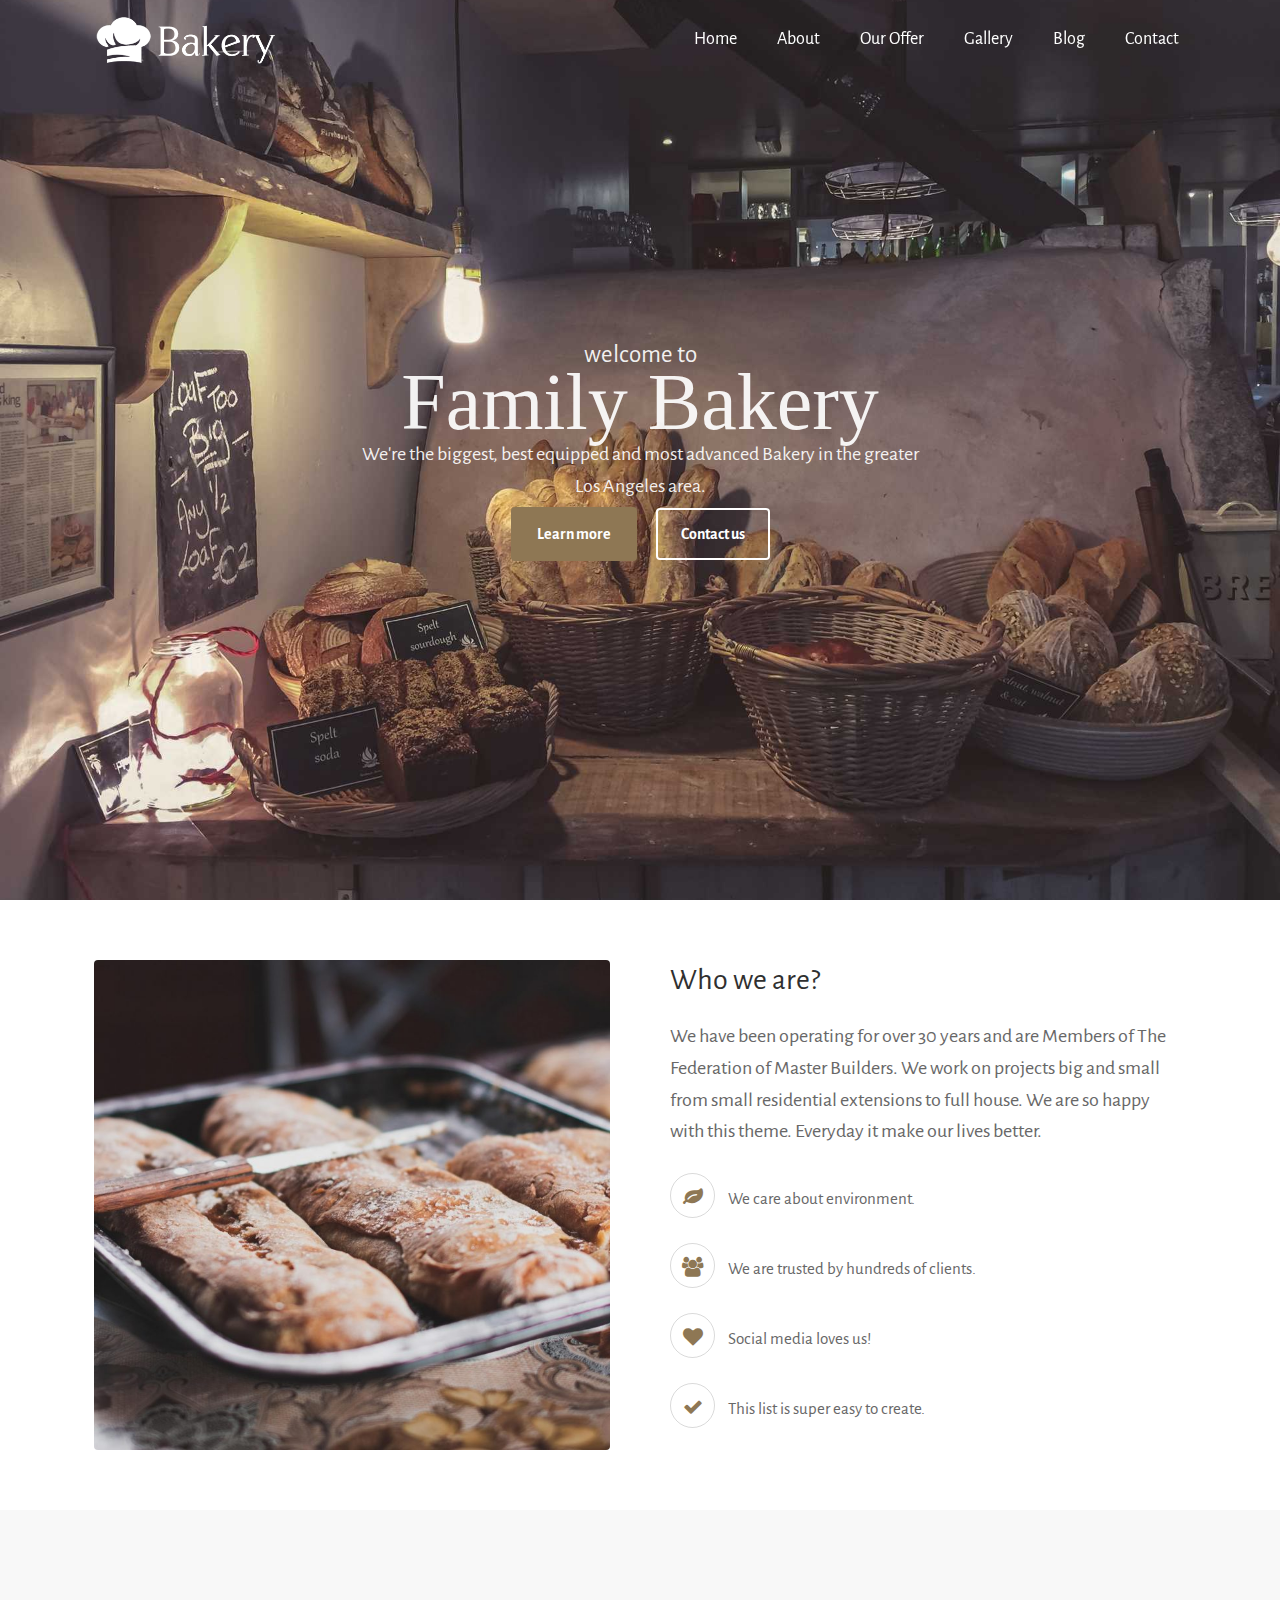
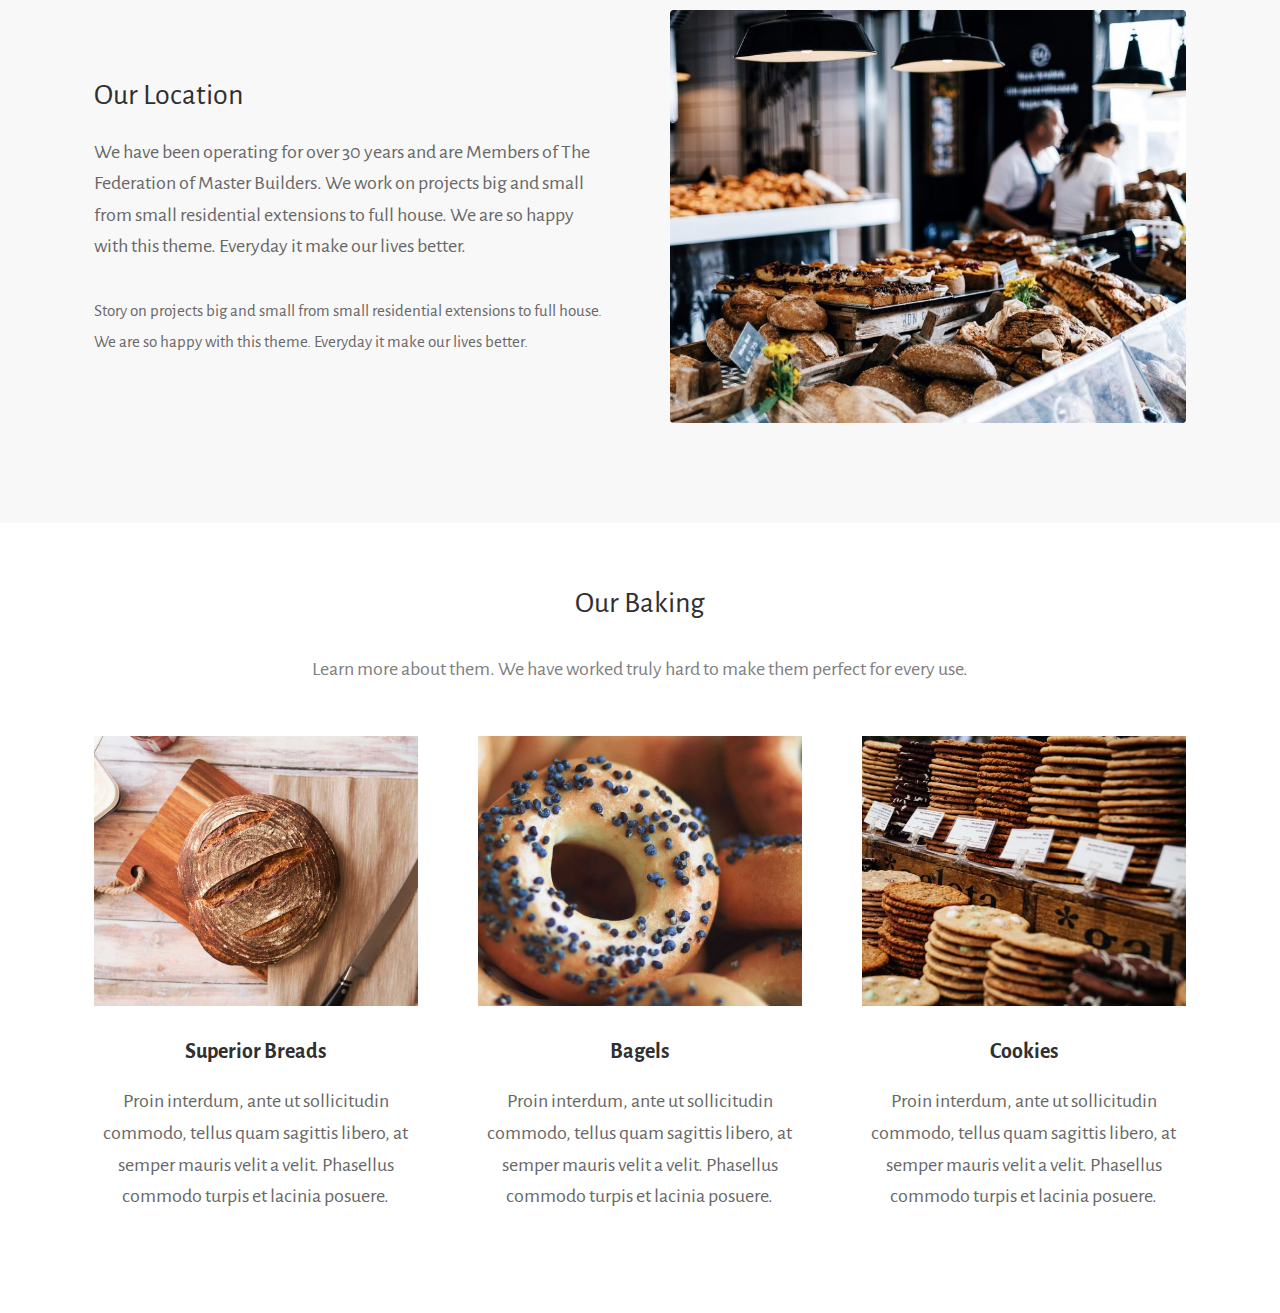
<file: index.html>
<html lang="en">

<head>
    <meta charset="UTF-8">
    <meta name="viewport" content="width=device-width, initial-scale=1.0">
    <title>Bakery</title>
    <link rel="preconnect" href="https://fonts.googleapis.com">
    <link rel="preconnect" href="https://fonts.gstatic.com" crossorigin>
    <link
        href="https://fonts.googleapis.com/css2?family=Alegreya+Sans:ital,wght@0,100;0,300;0,400;0,500;0,700;0,800;0,900;1,100;1,300;1,400;1,500;1,700;1,800;1,900&family=Montserrat&family=Orbitron:wght@400..900&family=Poppins&display=swap"
        rel="stylesheet">
    <link rel="stylesheet" href="https://cdnjs.cloudflare.com/ajax/libs/font-awesome/4.7.0/css/font-awesome.min.css">
    <link rel="stylesheet" href="css/style.css">
</head>

<body>

    <!--========  Nav bar =========-->
 <header class="header" id="header">
    <nav class="nav-container scrolled">
        <div class="nav-left">
            <div class="logo">
                <a href="#home" class="nav-link-logo-dark">
                    <img src="images/bakery-logo.png" alt="bakery logo">
                </a>
                <a href="#home" class="nav-link-logo-white">
                    <img src="images/bakery-logo-light.png" alt="bakery logo">
                </a>
            </div>
        </div>
        <div class="nav-right">
            <div class="nav-menu">
                <ul class="nav-menu-list">
                    <li class="menu-item">
                        <a href="#home" class="nav-link">
                            <span>Home</span>
                        </a>
                    </li>
                    <li class="menu-item">
                        <a href="#home" class="nav-link">
                            <span>About</span>
                        </a>
                    </li>
                    <li class="menu-item">
                        <a href="#home" class="nav-link">
                            <span>Our Offer</span>
                        </a>
                    </li>
                    <li class="menu-item">
                        <a href="#home" class="nav-link">
                            <span>Gallery</span>
                        </a>
                    </li>
                    <li class="menu-item">
                        <a href="#home" class="nav-link">
                            <span>Blog</span>
                        </a>
                    </li>
                    <li class="menu-item">
                        <a href="#home" class="nav-link">
                            <span>Contact</span>
                        </a>
                    </li>
                </ul>
            </div>
        </div>

    </nav>

 </header>










    <!--======== Home =========-->
    <section class="home" id="home">
        <div class="content">
            <span>welcome to</span>
            <h1>Family Bakery</h1>
            <p>We're the biggest, best equipped and most advanced Bakery in the greater <br> Los Angeles area.</p>
            <button class="btn btn1">Learn more</button>
            <button class="btn btn2">Contact us</button>
        </div>



    </section>
    <!--========  Who we are =========-->

    <section class="who-we-are">
        <div class="container">
            <div class="left-who side">
                <img src="images/who-we-are.jpg" alt="who we are">
            </div>

            <div class="right-who side">
                <h2>Who we are?</h2>
                <p>We have been operating for over 30 years and are Members of The Federation of Master Builders.
                    We work on projects big and small from small residential extensions to full house.
                    We are so happy with this theme. Everyday it make our lives better.</p>
                <div class="features-container">
                    <ul class="features-list">

                        <li>
                            <i class="fa fa-leaf color-accent" aria-hidden="true"></i>
                            <span>We care about environment.</span>
                        </li>
                        <li>
                            <i class="fa fa-users color-accent" aria-hidden="true"></i>
                            <span>We are trusted by hundreds of clients.</span>
                        </li>
                        <li>
                            <i class="fa fa-heart color-accent" aria-hidden="true"></i>
                            <span>Social media loves us!</span>
                        </li>
                        <li>
                            <i class="fa fa-check color-accent" aria-hidden="true"></i>
                            <span>This list is super easy to create.</span>
                        </li>

                    </ul>
                </div>
            </div>

        </div>
        <div class="clear"></div>
    </section>

    <!--========  location =========-->

    <section class="location">
        <div class="container">


            <div class="left-location side">
                <h2>Our Location</h2>
                <p>We have been operating for over 30 years and are Members of The Federation of Master Builders. We
                    work on projects big and small from small residential extensions to full house. We are so happy with
                    this theme. Everyday it make our lives better.</p>
                    <br>
                <p>Story on projects big and small from small residential extensions to full house. We are so happy with
                    this theme. Everyday it make our lives better.</p>
            </div>
            <div class="right-location side">
                <img src="images/location.jpg" alt="location">
            </div>

        </div>
        <div class="clear"></div>
    </section>


    <!--========  Our baking =========-->
    <section class="our-baking ">
        <div class="container">
            <div class="title-baking">
                <h2>Our Baking</h2>
                <p>Learn more about them. We have worked truly hard to make them perfect for every use.</p>
            </div>
            <div class="items-container ">
                <div class="item">
                    <img src="images/item1.jpg" alt="">
                    <h4>Superior Breads</h4>
                    <p>Proin interdum, ante ut sollicitudin commodo,
                        tellus quam sagittis libero, at semper mauris velit a velit.
                        Phasellus commodo turpis et lacinia posuere.</p>
                </div>
                <div class="item">
                    <img src="images/item2.jpg" alt="">
                    <h4>Bagels</h4>
                    <p>Proin interdum, ante ut sollicitudin commodo,
                        tellus quam sagittis libero, at semper mauris velit a velit.
                        Phasellus commodo turpis et lacinia posuere.</p>
                </div>
                <div class="item">
                    <img src="images/item3.jpg" alt="">
                    <h4>Cookies</h4>
                    <p>Proin interdum, ante ut sollicitudin commodo,
                        tellus quam sagittis libero,
                        at semper mauris velit a velit.
                        Phasellus commodo turpis et lacinia posuere.</p>
                </div>
                <div class="clear"></div>
            </div>

        </div>



    </section>
     <!--=============== MAIN JS ===============-->
     <script src="script.js"></script>
</body>

</html>
</file>
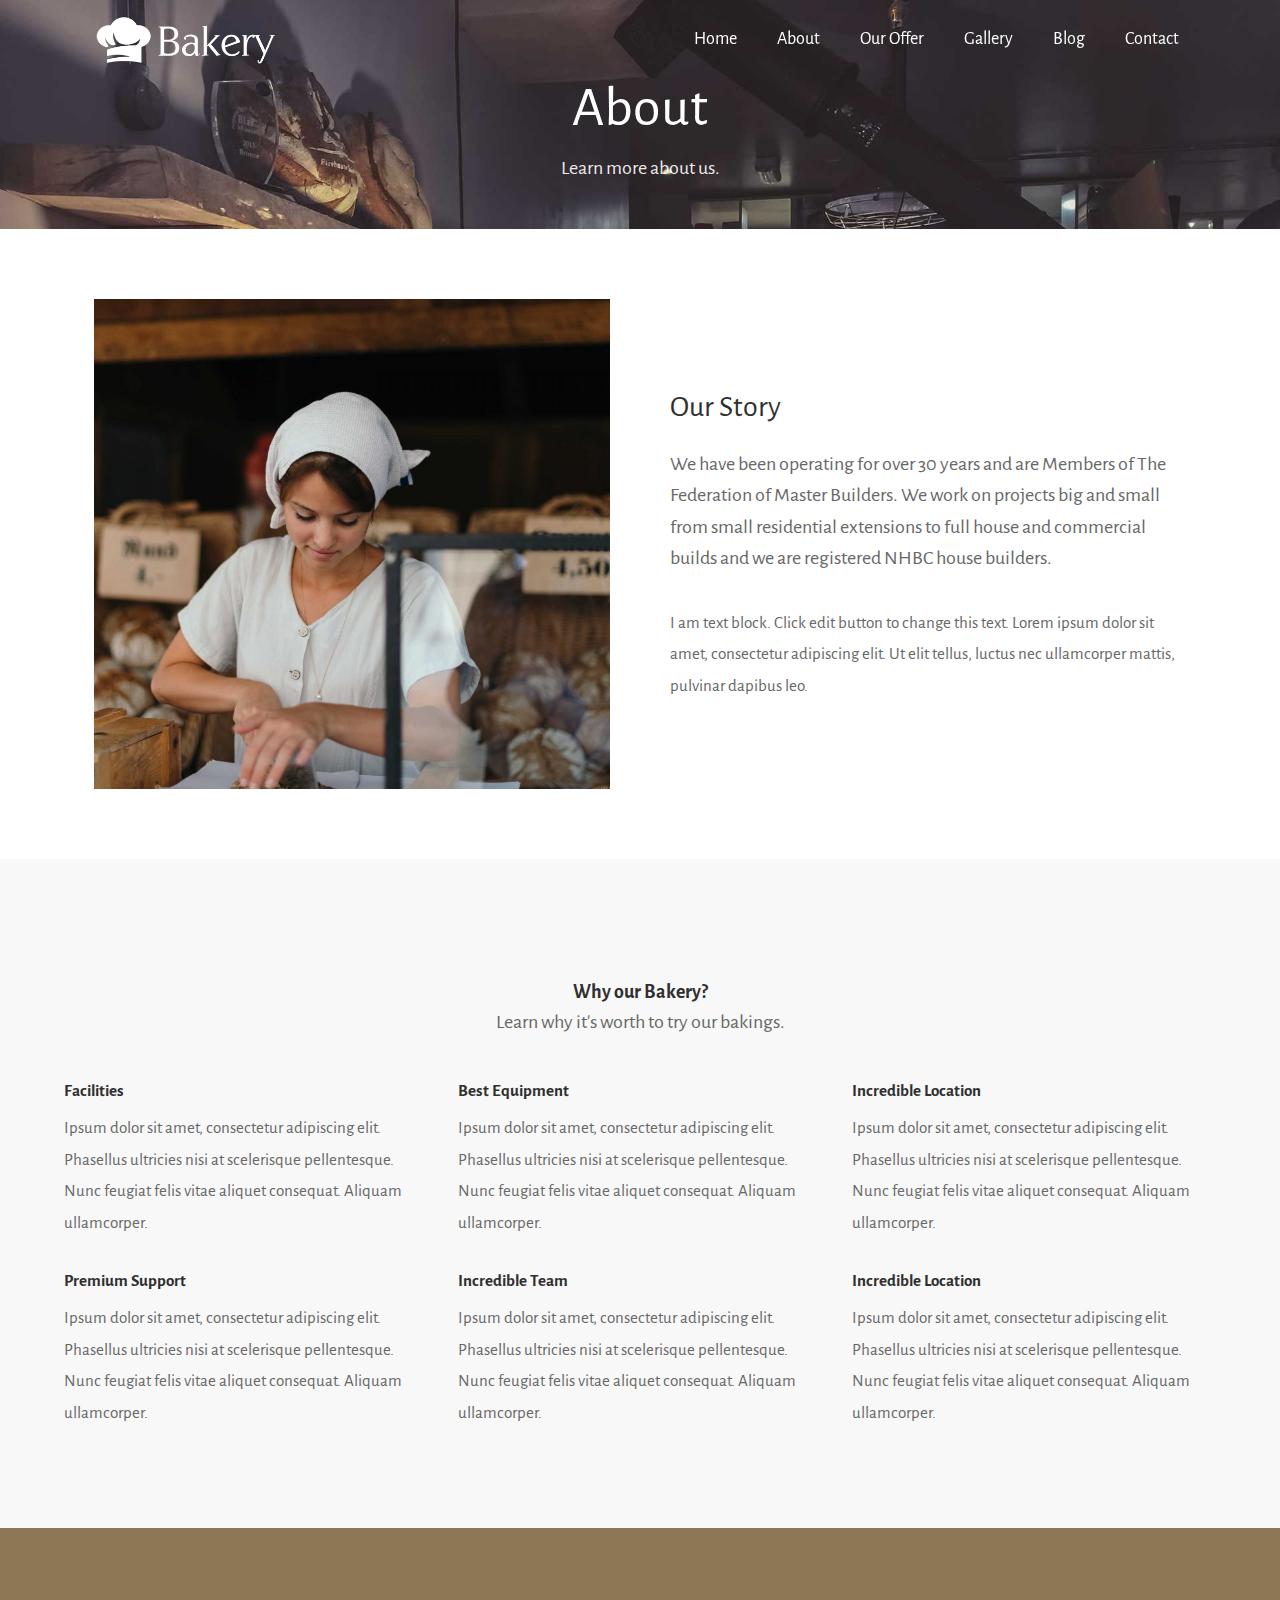
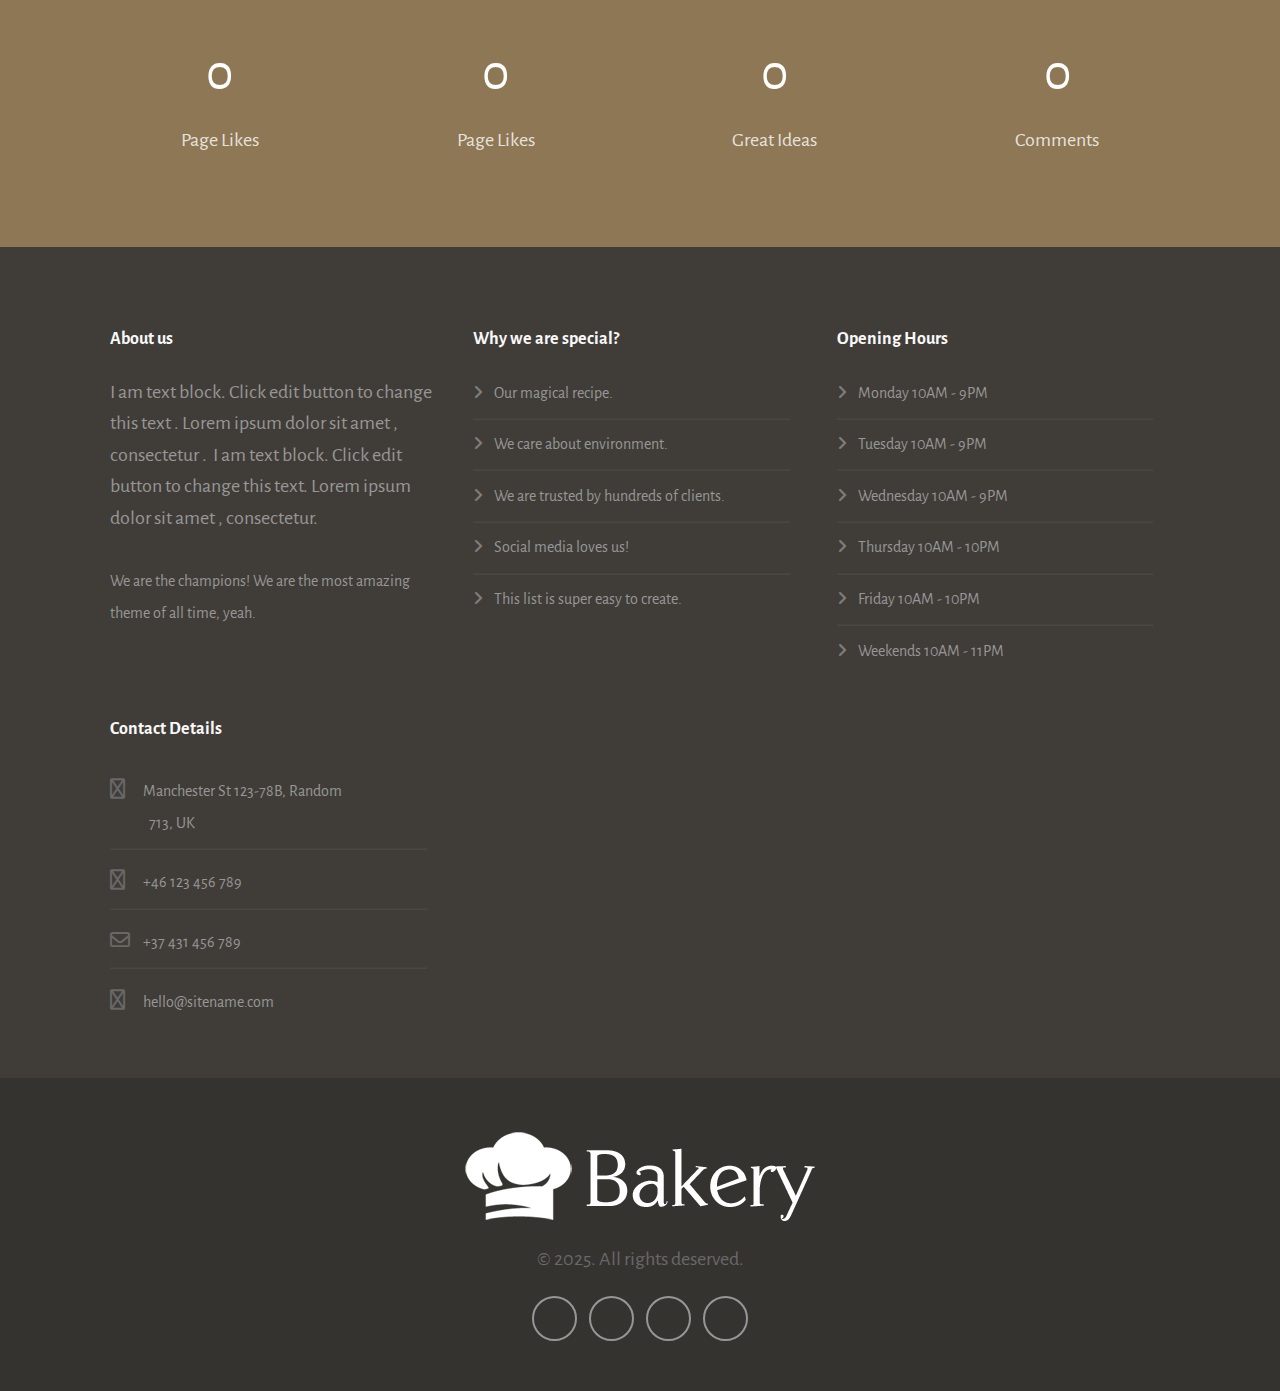
<file: about.html>
<html lang="en">

<head>
    <meta charset="UTF-8">
    <meta name="viewport" content="width=device-width, initial-scale=1.0">
    <title>Bakery</title>
    <link rel="preconnect" href="https://fonts.googleapis.com">
    <link rel="preconnect" href="https://fonts.gstatic.com" crossorigin>
    <link
        href="https://fonts.googleapis.com/css2?family=Alegreya+Sans:ital,wght@0,100;0,300;0,400;0,500;0,700;0,800;0,900;1,100;1,300;1,400;1,500;1,700;1,800;1,900&family=Montserrat&family=Orbitron:wght@400..900&family=Poppins&display=swap"
        rel="stylesheet">
    <link rel="stylesheet" href="https://cdnjs.cloudflare.com/ajax/libs/font-awesome/4.7.0/css/font-awesome.min.css">
    <link rel="stylesheet" href="https://cdnjs.cloudflare.com/ajax/libs/font-awesome/6.5.1/css/all.min.css">
    <!-- <link rel="stylesheet" href="https://fonts.googleapis.com/css2?family=Material+Symbols+Outlined:opsz,wght,FILL,GRAD@24,400,0,0&icon_names=arrow_forward_ios" /> -->
    <!--=============== UNICONS ===============-->
    <link rel="stylesheet" href="https://unicons.iconscout.com/release/v4.2.0/css/line.css">
    <link rel="stylesheet" href="https://unicons.iconscout.com/release/v4.2.0/css/solid.css">

    <!--=============== bootstrap ===============-->
    <link href="https://cdn.jsdelivr.net/npm/bootstrap@5.0.2/dist/css/bootstrap.min.css" rel="stylesheet"
        integrity="sha384-EVSTQN3/azprG1Anm3QDgpJLIm9Nao0Yz1ztcQTwFspd3yD65VohhpuuCOmLASjC" crossorigin="anonymous">
    <script src="https://cdn.jsdelivr.net/npm/bootstrap@5.0.2/dist/js/bootstrap.bundle.min.js"
        integrity="sha384-MrcW6ZMFYlzcLA8Nl+NtUVF0sA7MsXsP1UyJoMp4YLEuNSfAP+JcXn/tWtIaxVXM"
        crossorigin="anonymous"></script>


    <link rel="stylesheet" href="css/style.css">
</head>

<body>

    <!--========  Nav bar =========-->
    <header class="header" id="header">
        <nav class="nav-container scrolled">
            <div class="nav-left">
                <div class="logo">
                    <a href="index.html" class="nav-link-logo-dark">
                        <img src="images/bakery-logo.png" alt="bakery logo">
                    </a>
                    <a href="index.html" class="nav-link-logo-white">
                        <img src="images/bakery-logo-light.png" alt="bakery logo">
                    </a>
                </div>
            </div>
            <div class="nav-right">
                <div class="nav-menu">
                    <ul class="nav-menu-list">
                        <li class="menu-item">
                            <a href="index.html" class="nav-link">
                                <span>Home</span>
                            </a>
                        </li>
                        <li class="menu-item">
                            <a href="about.html" class="nav-link">
                                <span>About</span>
                            </a>
                        </li>
                        <li class="menu-item">
                            <a href="our-offer.html" class="nav-link">
                                <span>Our Offer</span>
                            </a>
                        </li>
                        <li class="menu-item">
                            <a href="gallery.html" class="nav-link">
                                <span>Gallery</span>
                            </a>
                        </li>
                        <li class="menu-item">
                            <a href="blog.html" class="nav-link">
                                <span>Blog</span>
                            </a>
                        </li>
                        <li class="menu-item">
                            <a href="contact.html" class="nav-link">
                                <span>Contact</span>
                            </a>
                        </li>
                    </ul>
                </div>
            </div>

        </nav>

    </header>



    <!--======== Home =========-->
    <section class="home-about" id="home-about">

        <div class="content">

            <h2>About</h2>
            <p>Learn more about us.</p>
        </div>



    </section>




    <!--======== Our story =========-->

    <section class="our-story">
        <div class="container">
            <div class="left-our-story side">
                <img src="images/ourstory.jpg" alt="our story">
            </div>

            <div class="right-our-story side">
                <h2>Our Story</h2>
                <p>We have been operating for over 30 years and
                    are Members of The Federation of Master Builders.
                    We work on projects big and small from small residential extensions to full house and commercial
                    builds and we are registered NHBC house builders.</p>
                <br>
                <p>I am text block. Click edit button to change this text. Lorem ipsum dolor sit amet, consectetur
                    adipiscing elit. Ut elit tellus, luctus nec ullamcorper mattis, pulvinar dapibus leo.</p>
            </div>


        </div>
        <div class="clear"></div>
    </section>



    <!--=========== why our bakery =============-->
    <section class="why-our-bakery">
        <div class="container ">
            <div class="top-container">
                <div class="icon-container">
                    <span class="lnr lnr-store"></span>
                </div>
                <h3>Why our Bakery?</h3>
                <p>Learn why it's worth to try our bakings.</p>
            </div>

            <div class="bottom-container">
                <div class="item-grid">
                    <h5>Facilities</h5>
                    <p>
                        Ipsum dolor sit amet, consectetur adipiscing elit.
                        Phasellus ultricies nisi at scelerisque pellentesque.
                        Nunc feugiat felis vitae aliquet consequat.
                        Aliquam ullamcorper.
                    </p>
                </div>
                <div class="item-grid">
                    <h5>Best Equipment</h5>
                    <p>
                        Ipsum dolor sit amet, consectetur adipiscing elit.
                        Phasellus ultricies nisi at scelerisque pellentesque.
                        Nunc feugiat felis vitae aliquet consequat.
                        Aliquam ullamcorper.
                    </p>
                </div>
                <div class="item-grid">
                    <h5>Incredible Location</h5>
                    <p>
                        Ipsum dolor sit amet, consectetur adipiscing elit.
                        Phasellus ultricies nisi at scelerisque pellentesque.
                        Nunc feugiat felis vitae aliquet consequat.
                        Aliquam ullamcorper.
                    </p>
                </div>
                <div class="item-grid">
                    <h5>Premium Support</h5>
                    <p>
                        Ipsum dolor sit amet, consectetur adipiscing elit.
                        Phasellus ultricies nisi at scelerisque pellentesque.
                        Nunc feugiat felis vitae aliquet consequat.
                        Aliquam ullamcorper.
                    </p>
                </div>
                <div class="item-grid">
                    <h5>Incredible Team</h5>
                    <p>
                        Ipsum dolor sit amet, consectetur adipiscing elit.
                        Phasellus ultricies nisi at scelerisque pellentesque.
                        Nunc feugiat felis vitae aliquet consequat.
                        Aliquam ullamcorper.
                    </p>
                </div>
                <div class="item-grid">
                    <h5>Incredible Location</h5>
                    <p>
                        Ipsum dolor sit amet, consectetur adipiscing elit.
                        Phasellus ultricies nisi at scelerisque pellentesque.
                        Nunc feugiat felis vitae aliquet consequat.
                        Aliquam ullamcorper.
                    </p>
                </div>
            </div>
        </div>

    </section>



    <!--===========icons banner=============-->

    <section class="icons-banner" id="iconsBanner">
        <div class="container">
            <div class="item-banner">
                <div class="icon-details">
                    <div class="icon-container">
                        <i class="uil uil-thumbs-up"></i>
                    </div>
                    <div class="icon-value" data-target="1430">0
                    </div>
                    <div class="icon-title">
                        Page Likes
                    </div>
                </div>
            </div>
            <div class="item-banner">
                <div class="icon-details">
                    <div class="icon-container">
                        <i class="uil uil-store"></i>
                    </div>
                    <div class="icon-value" data-target="64">0  
                    </div>
                    <div class="icon-title">
                        Page Likes
                    </div>
                </div>
            </div>
            <div class="item-banner">
                <div class="icon-details">
                    <div class="icon-container">
                        <i class="uil uil-lightbulb-alt"></i>
                    </div>
                    <div class="icon-value" data-target="960">0
                    </div>
                    <div class="icon-title">
                        Great Ideas
                    </div>
                </div>
            </div>
            <div class="item-banner">
                <div class="icon-details">
                    <div class="icon-container">
                        <i class="uil uil-comment"></i>
                    </div>
                    <div class="icon-value" data-target="420">
                        0
                    </div>
                    <div class="icon-title">
                        Comments
                    </div>
                </div>
            </div>
        </div>
    </section>

    <!--=========== Footer =============-->
    <footer class="footer">
        <div class="main-footer">
            <div class="main-footer-row">
                <div class="col col1">
                    <h4>About us</h4>
                    <div class="col-content">
                        <div class="content-txt">
                            <p>I am text block. Click edit button to change this text . Lorem ipsum dolor sit amet ,
                                consectetur . &nbsp;I am text block. Click edit button to change this text. Lorem ipsum
                                dolor
                                sit amet , consectetur. <br> <br></p>
                            <p>We are the champions! We are the most amazing theme of all time, yeah.</p>
                        </div>
                    </div>
                </div>
                <div class="col col2">
                    <h4>Why we are special?</h4>
                    <div class="col-content">
                        <ul>
                            <li>
                                Our magical recipe.
                            </li>
                            <hr>
                            <li>
                                We care about environment.
                            </li>
                            <hr>
                            <li>
                                We are trusted by hundreds of clients.
                            </li>
                            <hr>
                            <li>
                                Social media loves us!
                            </li>
                            <hr>
                            <li>
                                This list is super easy to create.
                            </li>

                        </ul>
                    </div>
                </div>
                <div class="col col3">
                    <h4>Opening Hours</h4>
                    <div class="col-content">
                        <ul>
                            <li>
                                Monday 10AM - 9PM
                            </li>
                            <hr>
                            <li>
                                Tuesday 10AM - 9PM
                            </li>
                            <hr>
                            <li>
                                Wednesday 10AM - 9PM
                            </li>
                            <hr>
                            <li>
                                Thursday 10AM - 10PM
                            </li>
                            <hr>
                            <li>
                                Friday 10AM - 10PM
                            </li>
                            <hr>
                            <li>
                                Weekends 10AM - 11PM
                            </li>
                        </ul>
                    </div>
                </div>
                <div class="col col4">
                    <h4>Contact Details</h4>
                    <div class="col-content">
                        <ul class="footer-icon-list ">

                            <li>
                                <i class="fa fa-map-marker" aria-hidden="true"></i>
                                <span>Manchester St 123-78B, Random <br> &nbsp; &nbsp;&nbsp; &nbsp; &nbsp; &nbsp; &nbsp;
                                    713, UK</span>
                            </li>
                            <hr>
                            <li>
                                <i class="fa fa-phone" aria-hidden="true"></i>
                                <span>+46 123 456 789</span>
                            </li>
                            <hr>
                            <li>
                                <i class="fa fa-envelope" aria-hidden="true"></i>
                                <span>+37 431 456 789</span>
                            </li>
                            <hr>
                            <li>
                                <i class="fa fa-globe" aria-hidden="true"></i>
                                <span>hello@sitename.com</span>
                            </li>

                        </ul>
                    </div>
                </div>
            </div>
        </div>
        <div class="bottom-footer">
            <div class="logo">
                <!-- <a href="#home" class="nav-link-logo-dark">
                    <img src="images/bakery-logo.png" alt="bakery logo">
                </a> -->
                <a href="#home" class="nav-link-logo-white">
                    <img src="images/bakery-logo-light.png" alt="bakery logo">
                </a>
            </div>
            <p class="footer-copyright">&copy; 2025. All rights deserved.</p>
            <div class="footer-socials">
                <a href="https://www.facebook.com/nada.khalifa.31508/" target="_blank" class="footer-social-link">
                    <i class="uil uil-facebook-f"></i>
                </a>
                <a href="https://x.com/NadaKha45443267" target="_blank" class="footer-social-link">
                    <i class="uil uil-twitter"></i>
                </a>
                <a href="https://www.linkedin.com/in/nada-khalifa-75a487291" target="_blank" class="footer-social-link">
                    <i class="uil uil-linkedin"></i>
                </a>
                <a href="https://www.instagram.com/nadakhalifa.24" target="_blank" class="footer-social-link">
                    <i class="uil uil-instagram"></i>
                </a>
            </div>

        </div>
    </footer>


    <!--=============== MAIN JS ===============-->
    <script src="script.js"></script>
</body>

</html>
</file>
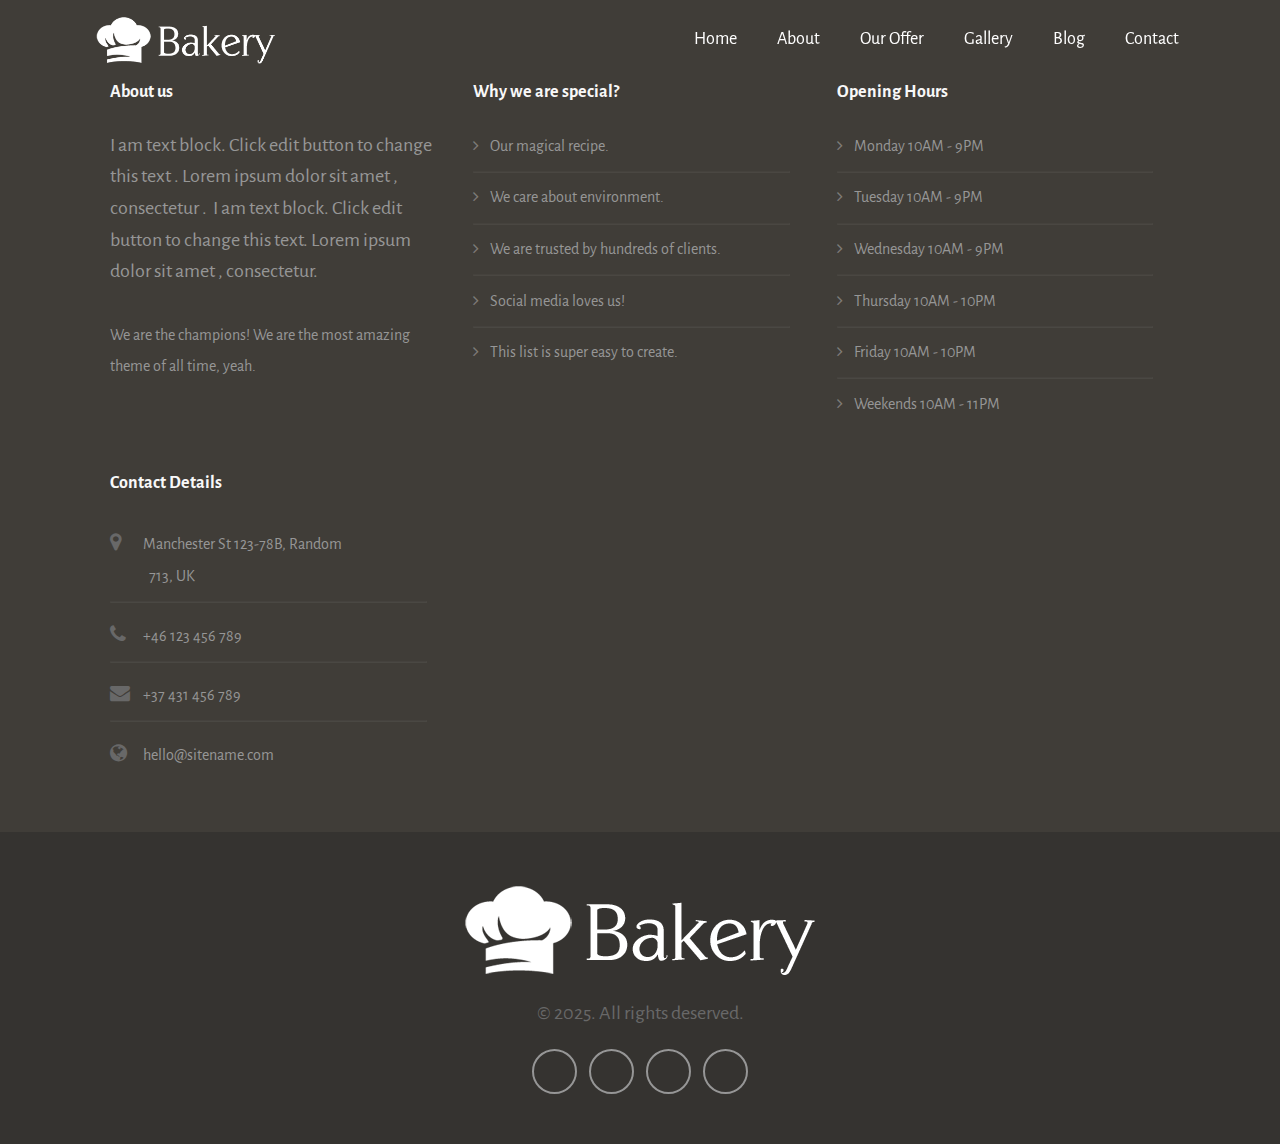
<file: blog.html>
<html lang="en">

<head>
    <meta charset="UTF-8">
    <meta name="viewport" content="width=device-width, initial-scale=1.0">
    <title>Bakery</title>
    <link rel="preconnect" href="https://fonts.googleapis.com">
    <link rel="preconnect" href="https://fonts.gstatic.com" crossorigin>
    <link
        href="https://fonts.googleapis.com/css2?family=Alegreya+Sans:ital,wght@0,100;0,300;0,400;0,500;0,700;0,800;0,900;1,100;1,300;1,400;1,500;1,700;1,800;1,900&family=Montserrat&family=Orbitron:wght@400..900&family=Poppins&display=swap"
        rel="stylesheet">
    <link rel="stylesheet" href="https://cdnjs.cloudflare.com/ajax/libs/font-awesome/4.7.0/css/font-awesome.min.css">
    <!-- <link rel="stylesheet" href="https://fonts.googleapis.com/css2?family=Material+Symbols+Outlined:opsz,wght,FILL,GRAD@24,400,0,0&icon_names=arrow_forward_ios" /> -->
    <!--=============== UNICONS ===============-->
    <link rel="stylesheet" href="https://unicons.iconscout.com/release/v4.2.0/css/line.css">
    <link rel="stylesheet" href="https://unicons.iconscout.com/release/v4.2.0/css/solid.css">
    <link rel="stylesheet" href="css/style.css">
</head>
<body>
      
     <!--========  Nav bar =========-->
     <header class="header" id="header">
        <nav class="nav-container scrolled">
            <div class="nav-left">
                <div class="logo">
                    <a href="index.html" class="nav-link-logo-dark">
                        <img src="images/bakery-logo.png" alt="bakery logo">
                    </a>
                    <a href="index.html" class="nav-link-logo-white">
                        <img src="images/bakery-logo-light.png" alt="bakery logo">
                    </a>
                </div>
            </div>
            <div class="nav-right">
                <div class="nav-menu">
                    <ul class="nav-menu-list">
                        <li class="menu-item">
                            <a href="index.html" class="nav-link">
                                <span>Home</span>
                            </a>
                        </li>
                        <li class="menu-item">
                            <a href="about.html" class="nav-link">
                                <span>About</span>
                            </a>
                        </li>
                        <li class="menu-item">
                            <a href="our-offer.html" class="nav-link">
                                <span>Our Offer</span>
                            </a>
                        </li>
                        <li class="menu-item">
                            <a href="gallery.html" class="nav-link">
                                <span>Gallery</span>
                            </a>
                        </li>
                        <li class="menu-item">
                            <a href="blog.html" class="nav-link">
                                <span>Blog</span>
                            </a>
                        </li>
                        <li class="menu-item">
                            <a href="contact.html" class="nav-link">
                                <span>Contact</span>
                            </a>
                        </li>
                    </ul>
                </div>
            </div>

        </nav>

    </header>


    
    

        











            <!--=========== Footer =============-->
    <footer class="footer">
        <div class="main-footer">
            <div class="main-footer-row">
                <div class="col col1">
                    <h4>About us</h4>
                    <div class="col-content">
                        <div class="content-txt">
                            <p>I am text block. Click edit button to change this text . Lorem ipsum dolor sit amet ,
                                consectetur . &nbsp;I am text block. Click edit button to change this text. Lorem ipsum
                                dolor
                                sit amet , consectetur. <br> <br></p>
                            <p>We are the champions! We are the most amazing theme of all time, yeah.</p>
                        </div>
                    </div>
                </div>
                <div class="col col2">
                    <h4>Why we are special?</h4>
                    <div class="col-content">
                        <ul>
                            <li>
                                Our magical recipe.
                            </li>
                            <hr>
                            <li>
                                We care about environment.
                            </li>
                            <hr>
                            <li>
                                We are trusted by hundreds of clients.
                            </li>
                            <hr>
                            <li>
                                Social media loves us!
                            </li>
                            <hr>
                            <li>
                                This list is super easy to create.
                            </li>

                        </ul>
                    </div>
                </div>
                <div class="col col3">
                    <h4>Opening Hours</h4>
                    <div class="col-content">
                        <ul>
                            <li>
                                Monday 10AM - 9PM
                            </li>
                            <hr>
                            <li>
                                Tuesday 10AM - 9PM
                            </li>
                            <hr>
                            <li>
                                Wednesday 10AM - 9PM
                            </li>
                            <hr>
                            <li>
                                Thursday 10AM - 10PM
                            </li>
                            <hr>
                            <li>
                                Friday 10AM - 10PM
                            </li>
                            <hr>
                            <li>
                                Weekends 10AM - 11PM
                            </li>
                        </ul>
                    </div>
                </div>
                <div class="col col4">
                    <h4>Contact Details</h4>
                    <div class="col-content">
                        <ul class="footer-icon-list ">

                            <li>
                                <i class="fa fa-map-marker" aria-hidden="true"></i>
                                <span>Manchester St 123-78B, Random <br> &nbsp; &nbsp;&nbsp; &nbsp; &nbsp; &nbsp; &nbsp;
                                    713, UK</span>
                            </li>
                            <hr>
                            <li>
                                <i class="fa fa-phone" aria-hidden="true"></i>
                                <span>+46 123 456 789</span>
                            </li>
                            <hr>
                            <li>
                                <i class="fa fa-envelope" aria-hidden="true"></i>
                                <span>+37 431 456 789</span>
                            </li>
                            <hr>
                            <li>
                                <i class="fa fa-globe" aria-hidden="true"></i>
                                <span>hello@sitename.com</span>
                            </li>

                        </ul>
                    </div>
                </div>
            </div>
        </div>
        <div class="bottom-footer">
            <div class="logo">
                <!-- <a href="#home" class="nav-link-logo-dark">
                    <img src="images/bakery-logo.png" alt="bakery logo">
                </a> -->
                <a href="#home" class="nav-link-logo-white">
                    <img src="images/bakery-logo-light.png" alt="bakery logo">
                </a>
            </div>
            <p class="footer-copyright">&copy; 2025. All rights deserved.</p>
            <div class="footer-socials">
                <a href="https://www.facebook.com/nada.khalifa.31508/" target="_blank" class="footer-social-link">
                    <i class="uil uil-facebook-f"></i>
                </a>
                <a href="https://x.com/NadaKha45443267" target="_blank" class="footer-social-link">
                    <i class="uil uil-twitter"></i>
                </a>
                <a href="https://www.linkedin.com/in/nada-khalifa-75a487291" target="_blank" class="footer-social-link">
                    <i class="uil uil-linkedin"></i>
                </a>
                <a href="https://www.instagram.com/nadakhalifa.24" target="_blank" class="footer-social-link">
                    <i class="uil uil-instagram"></i>
                </a>
            </div>

        </div>
    </footer>


    <!--=============== MAIN JS ===============-->
    <script src="script.js"></script>
</body>
</html>
</file>
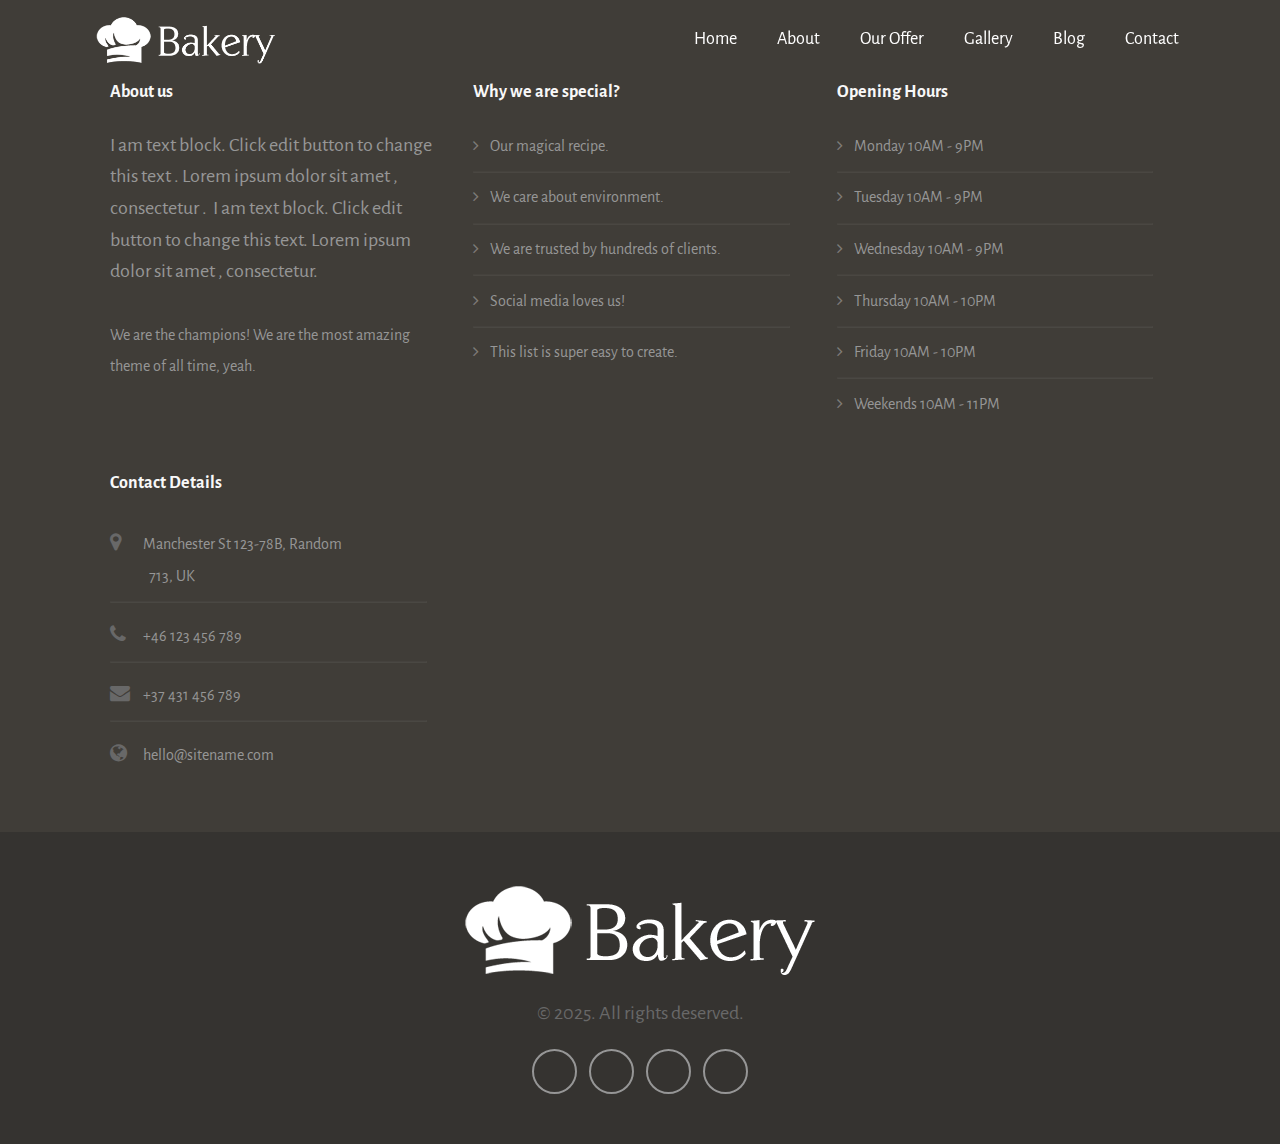
<file: contact.html>
<html lang="en">

<head>
    <meta charset="UTF-8">
    <meta name="viewport" content="width=device-width, initial-scale=1.0">
    <title>Bakery</title>
    <link rel="preconnect" href="https://fonts.googleapis.com">
    <link rel="preconnect" href="https://fonts.gstatic.com" crossorigin>
    <link
        href="https://fonts.googleapis.com/css2?family=Alegreya+Sans:ital,wght@0,100;0,300;0,400;0,500;0,700;0,800;0,900;1,100;1,300;1,400;1,500;1,700;1,800;1,900&family=Montserrat&family=Orbitron:wght@400..900&family=Poppins&display=swap"
        rel="stylesheet">
    <link rel="stylesheet" href="https://cdnjs.cloudflare.com/ajax/libs/font-awesome/4.7.0/css/font-awesome.min.css">
    <!-- <link rel="stylesheet" href="https://fonts.googleapis.com/css2?family=Material+Symbols+Outlined:opsz,wght,FILL,GRAD@24,400,0,0&icon_names=arrow_forward_ios" /> -->
    <!--=============== UNICONS ===============-->
    <link rel="stylesheet" href="https://unicons.iconscout.com/release/v4.2.0/css/line.css">
    <link rel="stylesheet" href="https://unicons.iconscout.com/release/v4.2.0/css/solid.css">
    <link rel="stylesheet" href="css/style.css">
</head>
<body>
        <!--========  Nav bar =========-->
        <header class="header" id="header">
            <nav class="nav-container scrolled">
                <div class="nav-left">
                    <div class="logo">
                        <a href="index.html" class="nav-link-logo-dark">
                            <img src="images/bakery-logo.png" alt="bakery logo">
                        </a>
                        <a href="index.html" class="nav-link-logo-white">
                            <img src="images/bakery-logo-light.png" alt="bakery logo">
                        </a>
                    </div>
                </div>
                <div class="nav-right">
                    <div class="nav-menu">
                        <ul class="nav-menu-list">
                            <li class="menu-item">
                                <a href="index.html" class="nav-link">
                                    <span>Home</span>
                                </a>
                            </li>
                            <li class="menu-item">
                                <a href="about.html" class="nav-link">
                                    <span>About</span>
                                </a>
                            </li>
                            <li class="menu-item">
                                <a href="our-offer.html" class="nav-link">
                                    <span>Our Offer</span>
                                </a>
                            </li>
                            <li class="menu-item">
                                <a href="gallery.html" class="nav-link">
                                    <span>Gallery</span>
                                </a>
                            </li>
                            <li class="menu-item">
                                <a href="blog.html" class="nav-link">
                                    <span>Blog</span>
                                </a>
                            </li>
                            <li class="menu-item">
                                <a href="contact.html" class="nav-link">
                                    <span>Contact</span>
                                </a>
                            </li>
                        </ul>
                    </div>
                </div>
    
            </nav>
    
        </header>
    

        











            <!--=========== Footer =============-->
    <footer class="footer">
        <div class="main-footer">
            <div class="main-footer-row">
                <div class="col col1">
                    <h4>About us</h4>
                    <div class="col-content">
                        <div class="content-txt">
                            <p>I am text block. Click edit button to change this text . Lorem ipsum dolor sit amet ,
                                consectetur . &nbsp;I am text block. Click edit button to change this text. Lorem ipsum
                                dolor
                                sit amet , consectetur. <br> <br></p>
                            <p>We are the champions! We are the most amazing theme of all time, yeah.</p>
                        </div>
                    </div>
                </div>
                <div class="col col2">
                    <h4>Why we are special?</h4>
                    <div class="col-content">
                        <ul>
                            <li>
                                Our magical recipe.
                            </li>
                            <hr>
                            <li>
                                We care about environment.
                            </li>
                            <hr>
                            <li>
                                We are trusted by hundreds of clients.
                            </li>
                            <hr>
                            <li>
                                Social media loves us!
                            </li>
                            <hr>
                            <li>
                                This list is super easy to create.
                            </li>

                        </ul>
                    </div>
                </div>
                <div class="col col3">
                    <h4>Opening Hours</h4>
                    <div class="col-content">
                        <ul>
                            <li>
                                Monday 10AM - 9PM
                            </li>
                            <hr>
                            <li>
                                Tuesday 10AM - 9PM
                            </li>
                            <hr>
                            <li>
                                Wednesday 10AM - 9PM
                            </li>
                            <hr>
                            <li>
                                Thursday 10AM - 10PM
                            </li>
                            <hr>
                            <li>
                                Friday 10AM - 10PM
                            </li>
                            <hr>
                            <li>
                                Weekends 10AM - 11PM
                            </li>
                        </ul>
                    </div>
                </div>
                <div class="col col4">
                    <h4>Contact Details</h4>
                    <div class="col-content">
                        <ul class="footer-icon-list ">

                            <li>
                                <i class="fa fa-map-marker" aria-hidden="true"></i>
                                <span>Manchester St 123-78B, Random <br> &nbsp; &nbsp;&nbsp; &nbsp; &nbsp; &nbsp; &nbsp;
                                    713, UK</span>
                            </li>
                            <hr>
                            <li>
                                <i class="fa fa-phone" aria-hidden="true"></i>
                                <span>+46 123 456 789</span>
                            </li>
                            <hr>
                            <li>
                                <i class="fa fa-envelope" aria-hidden="true"></i>
                                <span>+37 431 456 789</span>
                            </li>
                            <hr>
                            <li>
                                <i class="fa fa-globe" aria-hidden="true"></i>
                                <span>hello@sitename.com</span>
                            </li>

                        </ul>
                    </div>
                </div>
            </div>
        </div>
        <div class="bottom-footer">
            <div class="logo">
                <!-- <a href="#home" class="nav-link-logo-dark">
                    <img src="images/bakery-logo.png" alt="bakery logo">
                </a> -->
                <a href="#home" class="nav-link-logo-white">
                    <img src="images/bakery-logo-light.png" alt="bakery logo">
                </a>
            </div>
            <p class="footer-copyright">&copy; 2025. All rights deserved.</p>
            <div class="footer-socials">
                <a href="https://www.facebook.com/nada.khalifa.31508/" target="_blank" class="footer-social-link">
                    <i class="uil uil-facebook-f"></i>
                </a>
                <a href="https://x.com/NadaKha45443267" target="_blank" class="footer-social-link">
                    <i class="uil uil-twitter"></i>
                </a>
                <a href="https://www.linkedin.com/in/nada-khalifa-75a487291" target="_blank" class="footer-social-link">
                    <i class="uil uil-linkedin"></i>
                </a>
                <a href="https://www.instagram.com/nadakhalifa.24" target="_blank" class="footer-social-link">
                    <i class="uil uil-instagram"></i>
                </a>
            </div>

        </div>
    </footer>


    <!--=============== MAIN JS ===============-->
    <script src="script.js"></script>
</body>
</html>
</file>
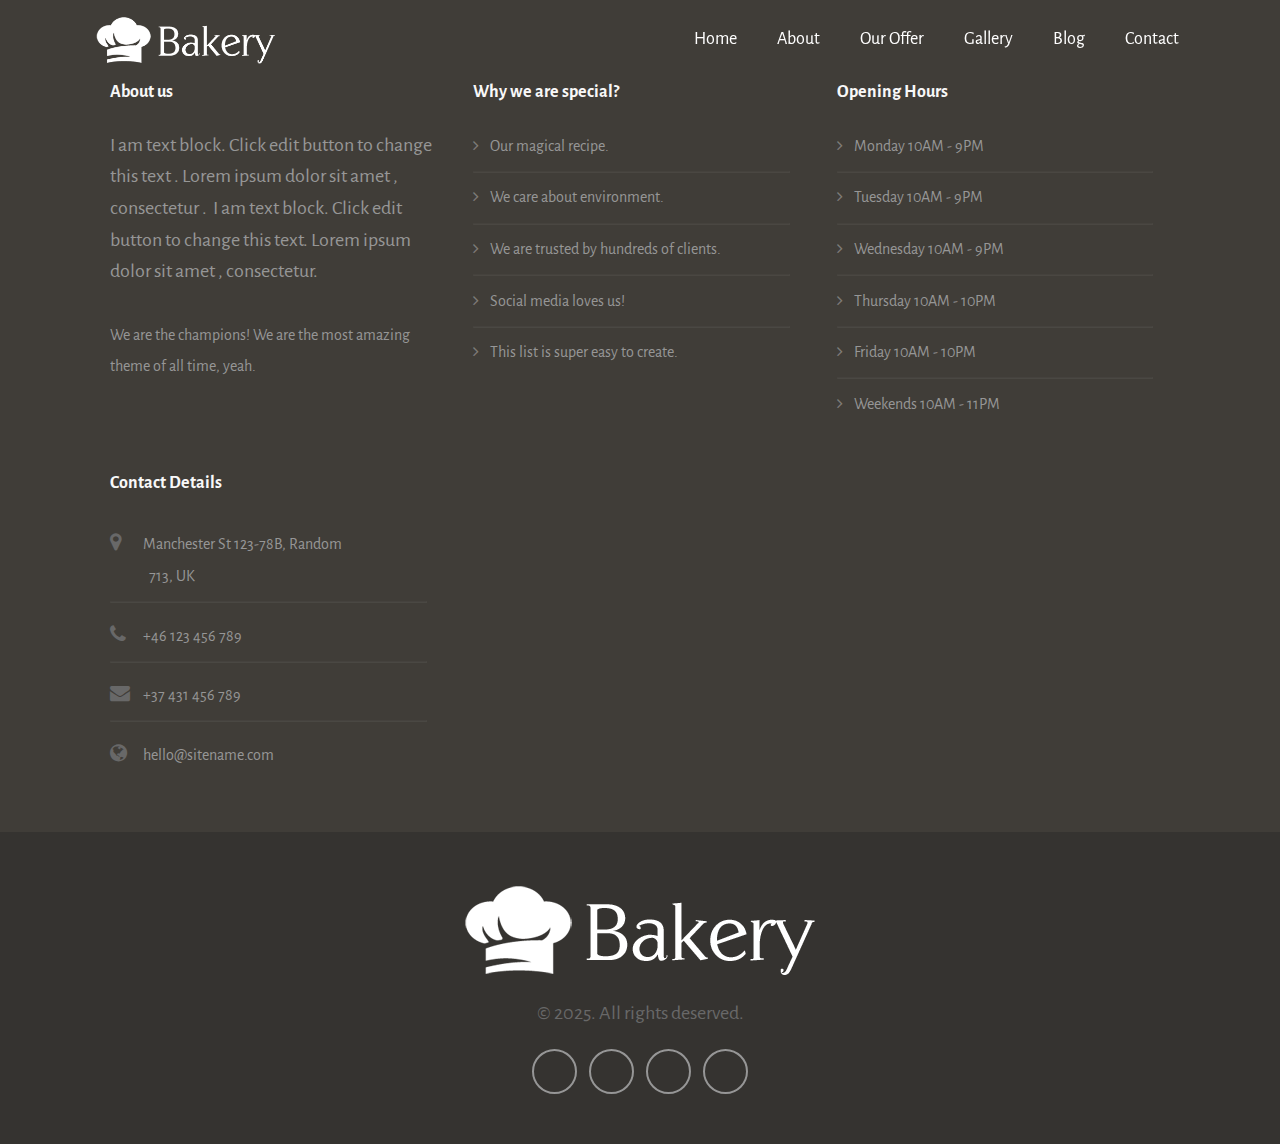
<file: gallery.html>
<html lang="en">

<head>
    <meta charset="UTF-8">
    <meta name="viewport" content="width=device-width, initial-scale=1.0">
    <title>Bakery</title>
    <link rel="preconnect" href="https://fonts.googleapis.com">
    <link rel="preconnect" href="https://fonts.gstatic.com" crossorigin>
    <link
        href="https://fonts.googleapis.com/css2?family=Alegreya+Sans:ital,wght@0,100;0,300;0,400;0,500;0,700;0,800;0,900;1,100;1,300;1,400;1,500;1,700;1,800;1,900&family=Montserrat&family=Orbitron:wght@400..900&family=Poppins&display=swap"
        rel="stylesheet">
    <link rel="stylesheet" href="https://cdnjs.cloudflare.com/ajax/libs/font-awesome/4.7.0/css/font-awesome.min.css">
    <!-- <link rel="stylesheet" href="https://fonts.googleapis.com/css2?family=Material+Symbols+Outlined:opsz,wght,FILL,GRAD@24,400,0,0&icon_names=arrow_forward_ios" /> -->
    <!--=============== UNICONS ===============-->
    <link rel="stylesheet" href="https://unicons.iconscout.com/release/v4.2.0/css/line.css">
    <link rel="stylesheet" href="https://unicons.iconscout.com/release/v4.2.0/css/solid.css">
    <link rel="stylesheet" href="css/style.css">
</head>
<body>
          <!--========  Nav bar =========-->
     <header class="header" id="header">
        <nav class="nav-container scrolled">
            <div class="nav-left">
                <div class="logo">
                    <a href="index.html" class="nav-link-logo-dark">
                        <img src="images/bakery-logo.png" alt="bakery logo">
                    </a>
                    <a href="index.html" class="nav-link-logo-white">
                        <img src="images/bakery-logo-light.png" alt="bakery logo">
                    </a>
                </div>
            </div>
            <div class="nav-right">
                <div class="nav-menu">
                    <ul class="nav-menu-list">
                        <li class="menu-item">
                            <a href="index.html" class="nav-link">
                                <span>Home</span>
                            </a>
                        </li>
                        <li class="menu-item">
                            <a href="about.html" class="nav-link">
                                <span>About</span>
                            </a>
                        </li>
                        <li class="menu-item">
                            <a href="our-offer.html" class="nav-link">
                                <span>Our Offer</span>
                            </a>
                        </li>
                        <li class="menu-item">
                            <a href="gallery.html" class="nav-link">
                                <span>Gallery</span>
                            </a>
                        </li>
                        <li class="menu-item">
                            <a href="blog.html" class="nav-link">
                                <span>Blog</span>
                            </a>
                        </li>
                        <li class="menu-item">
                            <a href="contact.html" class="nav-link">
                                <span>Contact</span>
                            </a>
                        </li>
                    </ul>
                </div>
            </div>

        </nav>

    </header>










            <!--=========== Footer =============-->
    <footer class="footer">
        <div class="main-footer">
            <div class="main-footer-row">
                <div class="col col1">
                    <h4>About us</h4>
                    <div class="col-content">
                        <div class="content-txt">
                            <p>I am text block. Click edit button to change this text . Lorem ipsum dolor sit amet ,
                                consectetur . &nbsp;I am text block. Click edit button to change this text. Lorem ipsum
                                dolor
                                sit amet , consectetur. <br> <br></p>
                            <p>We are the champions! We are the most amazing theme of all time, yeah.</p>
                        </div>
                    </div>
                </div>
                <div class="col col2">
                    <h4>Why we are special?</h4>
                    <div class="col-content">
                        <ul>
                            <li>
                                Our magical recipe.
                            </li>
                            <hr>
                            <li>
                                We care about environment.
                            </li>
                            <hr>
                            <li>
                                We are trusted by hundreds of clients.
                            </li>
                            <hr>
                            <li>
                                Social media loves us!
                            </li>
                            <hr>
                            <li>
                                This list is super easy to create.
                            </li>

                        </ul>
                    </div>
                </div>
                <div class="col col3">
                    <h4>Opening Hours</h4>
                    <div class="col-content">
                        <ul>
                            <li>
                                Monday 10AM - 9PM
                            </li>
                            <hr>
                            <li>
                                Tuesday 10AM - 9PM
                            </li>
                            <hr>
                            <li>
                                Wednesday 10AM - 9PM
                            </li>
                            <hr>
                            <li>
                                Thursday 10AM - 10PM
                            </li>
                            <hr>
                            <li>
                                Friday 10AM - 10PM
                            </li>
                            <hr>
                            <li>
                                Weekends 10AM - 11PM
                            </li>
                        </ul>
                    </div>
                </div>
                <div class="col col4">
                    <h4>Contact Details</h4>
                    <div class="col-content">
                        <ul class="footer-icon-list ">

                            <li>
                                <i class="fa fa-map-marker" aria-hidden="true"></i>
                                <span>Manchester St 123-78B, Random <br> &nbsp; &nbsp;&nbsp; &nbsp; &nbsp; &nbsp; &nbsp;
                                    713, UK</span>
                            </li>
                            <hr>
                            <li>
                                <i class="fa fa-phone" aria-hidden="true"></i>
                                <span>+46 123 456 789</span>
                            </li>
                            <hr>
                            <li>
                                <i class="fa fa-envelope" aria-hidden="true"></i>
                                <span>+37 431 456 789</span>
                            </li>
                            <hr>
                            <li>
                                <i class="fa fa-globe" aria-hidden="true"></i>
                                <span>hello@sitename.com</span>
                            </li>

                        </ul>
                    </div>
                </div>
            </div>
        </div>
        <div class="bottom-footer">
            <div class="logo">
                <!-- <a href="#home" class="nav-link-logo-dark">
                    <img src="images/bakery-logo.png" alt="bakery logo">
                </a> -->
                <a href="#home" class="nav-link-logo-white">
                    <img src="images/bakery-logo-light.png" alt="bakery logo">
                </a>
            </div>
            <p class="footer-copyright">&copy; 2025. All rights deserved.</p>
            <div class="footer-socials">
                <a href="https://www.facebook.com/nada.khalifa.31508/" target="_blank" class="footer-social-link">
                    <i class="uil uil-facebook-f"></i>
                </a>
                <a href="https://x.com/NadaKha45443267" target="_blank" class="footer-social-link">
                    <i class="uil uil-twitter"></i>
                </a>
                <a href="https://www.linkedin.com/in/nada-khalifa-75a487291" target="_blank" class="footer-social-link">
                    <i class="uil uil-linkedin"></i>
                </a>
                <a href="https://www.instagram.com/nadakhalifa.24" target="_blank" class="footer-social-link">
                    <i class="uil uil-instagram"></i>
                </a>
            </div>

        </div>
    </footer>


    <!--=============== MAIN JS ===============-->
    <script src="script.js"></script>
</body>
</html>
</file>
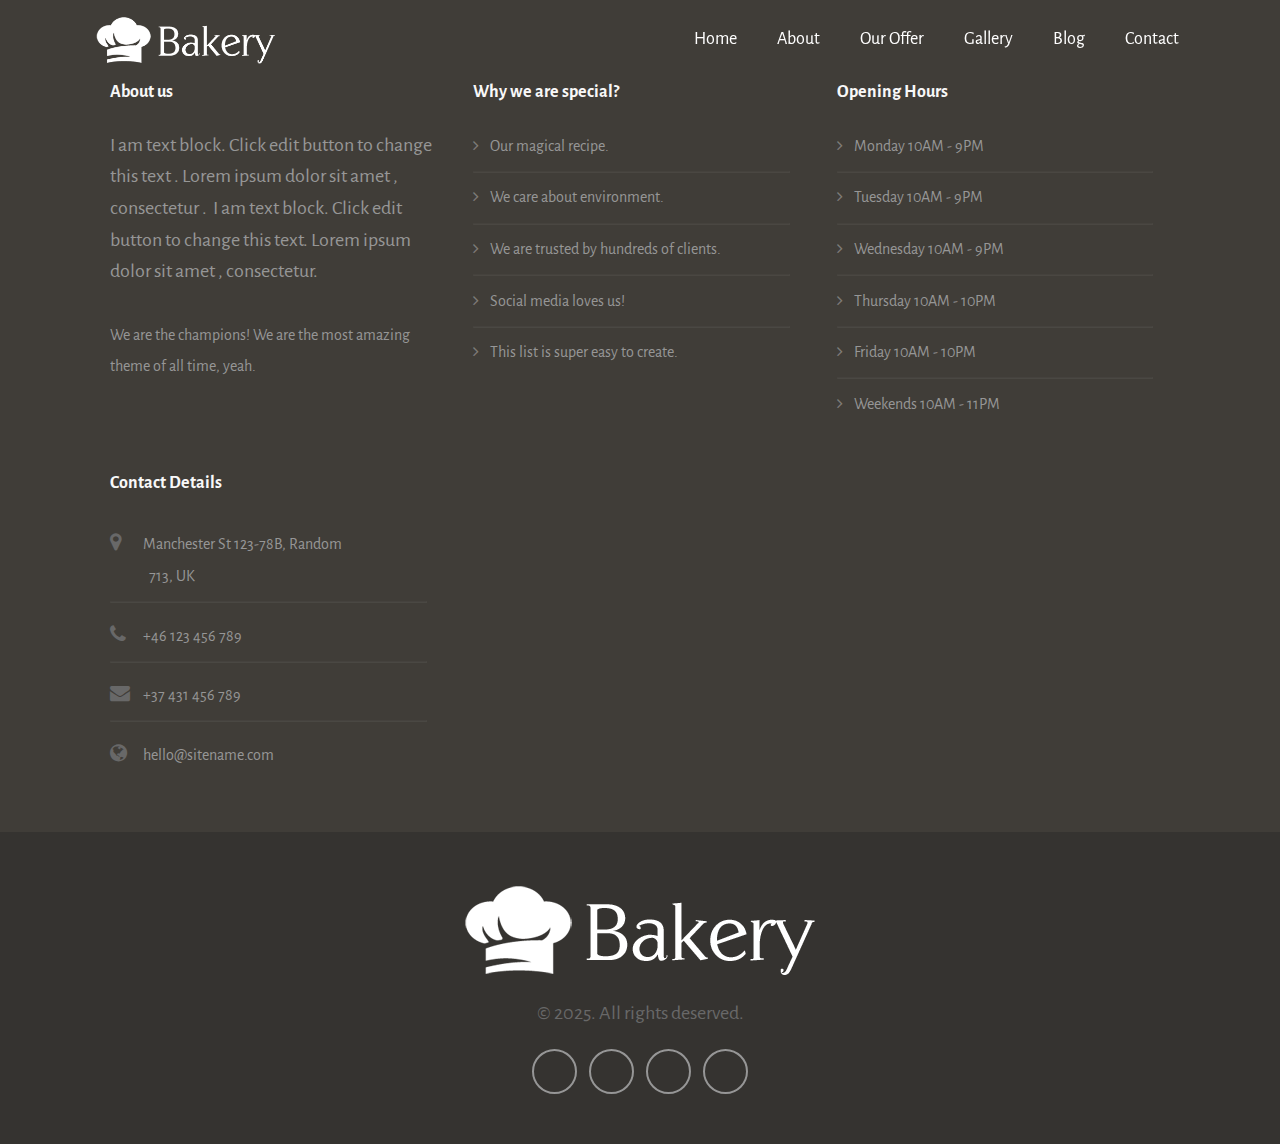
<file: our-offer.html>
<html lang="en">

<head>
    <meta charset="UTF-8">
    <meta name="viewport" content="width=device-width, initial-scale=1.0">
    <title>Bakery</title>
    <link rel="preconnect" href="https://fonts.googleapis.com">
    <link rel="preconnect" href="https://fonts.gstatic.com" crossorigin>
    <link
        href="https://fonts.googleapis.com/css2?family=Alegreya+Sans:ital,wght@0,100;0,300;0,400;0,500;0,700;0,800;0,900;1,100;1,300;1,400;1,500;1,700;1,800;1,900&family=Montserrat&family=Orbitron:wght@400..900&family=Poppins&display=swap"
        rel="stylesheet">
    <link rel="stylesheet" href="https://cdnjs.cloudflare.com/ajax/libs/font-awesome/4.7.0/css/font-awesome.min.css">
    <!-- <link rel="stylesheet" href="https://fonts.googleapis.com/css2?family=Material+Symbols+Outlined:opsz,wght,FILL,GRAD@24,400,0,0&icon_names=arrow_forward_ios" /> -->
    <!--=============== UNICONS ===============-->
    <link rel="stylesheet" href="https://unicons.iconscout.com/release/v4.2.0/css/line.css">
    <link rel="stylesheet" href="https://unicons.iconscout.com/release/v4.2.0/css/solid.css">
    <link rel="stylesheet" href="css/style.css">
</head>
<body>
       <!--========  Nav bar =========-->
       <header class="header" id="header">
        <nav class="nav-container scrolled">
            <div class="nav-left">
                <div class="logo">
                    <a href="index.html" class="nav-link-logo-dark">
                        <img src="images/bakery-logo.png" alt="bakery logo">
                    </a>
                    <a href="index.html" class="nav-link-logo-white">
                        <img src="images/bakery-logo-light.png" alt="bakery logo">
                    </a>
                </div>
            </div>
            <div class="nav-right">
                <div class="nav-menu">
                    <ul class="nav-menu-list">
                        <li class="menu-item">
                            <a href="index.html" class="nav-link">
                                <span>Home</span>
                            </a>
                        </li>
                        <li class="menu-item">
                            <a href="about.html" class="nav-link">
                                <span>About</span>
                            </a>
                        </li>
                        <li class="menu-item">
                            <a href="our-offer.html" class="nav-link">
                                <span>Our Offer</span>
                            </a>
                        </li>
                        <li class="menu-item">
                            <a href="gallery.html" class="nav-link">
                                <span>Gallery</span>
                            </a>
                        </li>
                        <li class="menu-item">
                            <a href="blog.html" class="nav-link">
                                <span>Blog</span>
                            </a>
                        </li>
                        <li class="menu-item">
                            <a href="contact.html" class="nav-link">
                                <span>Contact</span>
                            </a>
                        </li>
                    </ul>
                </div>
            </div>

        </nav>

    </header>


        











            <!--=========== Footer =============-->
    <footer class="footer">
        <div class="main-footer">
            <div class="main-footer-row">
                <div class="col col1">
                    <h4>About us</h4>
                    <div class="col-content">
                        <div class="content-txt">
                            <p>I am text block. Click edit button to change this text . Lorem ipsum dolor sit amet ,
                                consectetur . &nbsp;I am text block. Click edit button to change this text. Lorem ipsum
                                dolor
                                sit amet , consectetur. <br> <br></p>
                            <p>We are the champions! We are the most amazing theme of all time, yeah.</p>
                        </div>
                    </div>
                </div>
                <div class="col col2">
                    <h4>Why we are special?</h4>
                    <div class="col-content">
                        <ul>
                            <li>
                                Our magical recipe.
                            </li>
                            <hr>
                            <li>
                                We care about environment.
                            </li>
                            <hr>
                            <li>
                                We are trusted by hundreds of clients.
                            </li>
                            <hr>
                            <li>
                                Social media loves us!
                            </li>
                            <hr>
                            <li>
                                This list is super easy to create.
                            </li>

                        </ul>
                    </div>
                </div>
                <div class="col col3">
                    <h4>Opening Hours</h4>
                    <div class="col-content">
                        <ul>
                            <li>
                                Monday 10AM - 9PM
                            </li>
                            <hr>
                            <li>
                                Tuesday 10AM - 9PM
                            </li>
                            <hr>
                            <li>
                                Wednesday 10AM - 9PM
                            </li>
                            <hr>
                            <li>
                                Thursday 10AM - 10PM
                            </li>
                            <hr>
                            <li>
                                Friday 10AM - 10PM
                            </li>
                            <hr>
                            <li>
                                Weekends 10AM - 11PM
                            </li>
                        </ul>
                    </div>
                </div>
                <div class="col col4">
                    <h4>Contact Details</h4>
                    <div class="col-content">
                        <ul class="footer-icon-list ">

                            <li>
                                <i class="fa fa-map-marker" aria-hidden="true"></i>
                                <span>Manchester St 123-78B, Random <br> &nbsp; &nbsp;&nbsp; &nbsp; &nbsp; &nbsp; &nbsp;
                                    713, UK</span>
                            </li>
                            <hr>
                            <li>
                                <i class="fa fa-phone" aria-hidden="true"></i>
                                <span>+46 123 456 789</span>
                            </li>
                            <hr>
                            <li>
                                <i class="fa fa-envelope" aria-hidden="true"></i>
                                <span>+37 431 456 789</span>
                            </li>
                            <hr>
                            <li>
                                <i class="fa fa-globe" aria-hidden="true"></i>
                                <span>hello@sitename.com</span>
                            </li>

                        </ul>
                    </div>
                </div>
            </div>
        </div>
        <div class="bottom-footer">
            <div class="logo">
                <!-- <a href="#home" class="nav-link-logo-dark">
                    <img src="images/bakery-logo.png" alt="bakery logo">
                </a> -->
                <a href="#home" class="nav-link-logo-white">
                    <img src="images/bakery-logo-light.png" alt="bakery logo">
                </a>
            </div>
            <p class="footer-copyright">&copy; 2025. All rights deserved.</p>
            <div class="footer-socials">
                <a href="https://www.facebook.com/nada.khalifa.31508/" target="_blank" class="footer-social-link">
                    <i class="uil uil-facebook-f"></i>
                </a>
                <a href="https://x.com/NadaKha45443267" target="_blank" class="footer-social-link">
                    <i class="uil uil-twitter"></i>
                </a>
                <a href="https://www.linkedin.com/in/nada-khalifa-75a487291" target="_blank" class="footer-social-link">
                    <i class="uil uil-linkedin"></i>
                </a>
                <a href="https://www.instagram.com/nadakhalifa.24" target="_blank" class="footer-social-link">
                    <i class="uil uil-instagram"></i>
                </a>
            </div>

        </div>
    </footer>


    <!--=============== MAIN JS ===============-->
    <script src="script.js"></script>
</body>
</html>
</file>
<file: css/style.css>
@import url('https://cdn.linearicons.com/free/1.0.0/icon-font.min.css');



* {
    box-sizing: border-box;
    padding: 0;
    margin: 0;
}

body {

    font-family: "Alegreya Sans";
    font-size: 17px;
    line-height: 1.86em;
    overflow-x: hidden;

    font-weight: 400;
    color: #686868;
}


/* ===== reusable code ======== */

p {


    font-size: 17px;
    color: #686868;
    font-weight: 400;


}

h2,
h3,
h4,
h5 {
    color: #303030;
    line-height: 1.38em;
}


h2 {
    font-size: 40px;

    font-family: "Alegreya Sans";

    font-size: 30px;
    font-weight: 400;
    padding-bottom: 20px;

}

a {
    color: #333;
    /* -moz-transition: color .2s, background-color .3s;
    -webkit-transition: color .2s, background-color .3s; */
    text-decoration: none;
    font-size: 16px;
    transition: color .2s, background-color .3s;
}







/* =======  nav bar   ====== */

.nav-container {
    background-color: transparent;
    width: 100%;
    height: 80px;
    display: flex;
    align-items: center;
    justify-content: space-around;
    gap: 220px;
    position: fixed;
    top: 0;



}


/* .nav-left .logo img{
    height: 50px;
  width: 180px;
  
    position: absolute;
    top: 15;
} */

.nav-right ul {
    display: flex;
    align-items: center;
    justify-content: center;
    gap: 30px;
    list-style: none;
    color: #fff;
    /* margin: 0;
padding: 0; */
}

.nav-right ul span {

    color: #fff;
    font-size: 18px;
    font-weight: 400;
}


.nav-left .logo {
    position: relative;
    width: 180px;
    height: 50px;
}

.nav-left .logo a {
    position: absolute;
    top: 0;
    left: 0;
    transition: opacity 0.4s ease;
}

.nav-left .logo img {
    height: 50px;
    width: 180px;
    display: block;
}


.nav-link-logo-white {
    opacity: 1;
    z-index: 2;
}


.nav-link-logo-dark {
    opacity: 0;
    z-index: 1;
}

.nav-link {
    display: block;
    padding: 10px 5px;
    position: relative;
}

.nav-link::after {
    content: '';
    position: absolute;
    bottom: 0;
    left: 0;
    width: 0;
    height: 3px;
    background-color: #8e7754;
    transition: width 0.3s ease;
}

.nav-link:hover::after {
    width: 100%;
}

.nav-container.scrolled {
    background-color: #fff;
    box-shadow: 0 2px 10px rgba(0, 0, 0, 0.1);
    animation: slide-down 0.5s ease;
}


.nav-container.scrolled .nav-link-logo-white {
    opacity: 0;
}


.nav-container.scrolled .nav-link-logo-dark {
    opacity: 1;
}


.nav-container.scrolled .nav-link span {
    color: #303030;
}

.nav-container.scrolled .nav-link:hover span {
    color: #8e7754;
}

@keyframes slide-down {
    0% {
        transform: translateY(-100%);
    }

    100% {
        transform: translateY(0);
    }

}


/* ============= */
.home {
    background-image: url(../images/bakery.jpg);
    /* background-size:100% 100%; */
    background-size: cover;
    background-position: center;

    height: 100vh;
    text-align: center;
    color: rgba(255, 255, 255, .92);
    /* padding: 60px 40px; */
    display: flex;
    flex-direction: column;
    align-items: center;
    justify-content: center;


}

.content {
    line-height: 2rem;
    padding-block: 17px;


}

.content p {
    color: rgba(255, 255, 255, .92);
    line-height: 1.6em;
    padding-block: 5px;
}

span {
    font-size: 25px;
}

h1 {
    font-size: 80px;
    font-family: "Alegreya";
    font-weight: 500;
    padding: 15px;

}


.btn {
    padding: 12px 23px;
    font-size: 16px;

    font-weight: 700;
    line-height: 1.5rem;
    border-radius: 4px;
    font-family: "Alegreya Sans";
    color: #fff;
    margin-inline: 8px;

}

.btn:hover {
    color: #303030;
    background: rgba(255, 255, 255, .92);
}

.btn1 {
    padding: 13px 24px;

    background-color: #8e7754;
    border: 2px solid transparent;
}

.btn2 {
    background-color: transparent;
    border: 2px solid #fff;
}

.container {
    padding-block: 60px;
    width: 90%;

    margin: auto;
}

.title-baking {
    text-align: center;
    padding-bottom: 40px;


}


.title-baking p {
    color: gray;
    padding: 10px;
}

.items-container {
    margin: auto;
    padding-bottom: 40px;
}

.item {
    text-align: center;
    width: 33.333%;
    float: left;

    padding-inline: 30px;
    font-family: "Alegreya Sans";
    ;
}


.item img {
    width: 100%;
    padding-bottom: 10;
}

h4 {
    padding-block: 20px;
    font-size: 22px;
    color: #303030;
}


/* .item p{
  
   color: #686868;
   font-size: 17px;
 color:#686868;

} */
.clear {
    clear: both;
}

/* ========  Who we are ========= */

.who-we-are .container {
    display: flex;
    flex-direction: row;

}

.side {

    width: 50%;
    padding-inline: 30px;


}

.left-who img {
    width: 100%;
    height: 100%;
    border-radius: 4px;
}



.right-container {

    display: flex;
    flex-direction: column;
    justify-content: center;

}

.features-list {
    list-style: none;


}

.features-list li {
    padding-top: 25px;


}

.features-list span {
    font-size: 17px;
}

.features-list i {
    width: 45px;
    height: 45px;
    line-height: 44px;
    font-size: 20px;
    text-align: center;

    border: 1px solid rgba(0, 0, 0, .15);
    border-radius: 50%;
    padding: 1px;
    font-weight: 500;
    margin-right: 10px;

}

.color-accent {
    color: rgb(142, 119, 84);
}


/* ======== location */

.location {
    background: #f8f8f8;
    padding-block: 40px;
}

.location .container {
    display: flex;
    flex-direction: row;


}

.right-location img {
    width: 100%;
    border-radius: 4px;

}

.left-location h2 {

    font-size: 30px;
}

.left-location {

    display: flex;
    flex-direction: column;
    justify-content: center;
}

/* ========  contact========= */

.contact {
    background: #f8f8f8;

}

.contact .container {
    background: #f8f8f8;
    display: flex;
    justify-content: center;
}

.contact .features-list i {
    color: #f8f8f8;
    ;
    background: #aaa;
    background-color: #8e7754;

}

/* ========  footer ========= */


.footer {

    width: 100%;
    height: 100%;
    display: flex;
    flex-direction: column;


}

.main-footer {
    padding-inline: 50px;
    background-color: #403d38;
}

.main-footer-row {

    
    display: grid;

    padding: 60px;

    grid-template-columns: repeat(auto-fit, minmax(250px, 1fr));
    gap: 30px;
 

}


.main-footer-row h4 {
    color: #f8f8f8;
    padding-block: 20px 25px;
    font-size: 18px;
    opacity: 1;
}

.content-txt p{
    text-align: left;
    padding-right: 10px;
    color: #969696;
    font-size:16px;
}

.col2 li::before,
.col3 li::before {
    content: "\f105";
    font-family: FontAwesome;
    padding-right: 8px;
    color: rgba(255, 255, 255, 0.34);

    transition: padding .3s;
}
.col2 li,
.col3 li {
     color: #969696;
    font-size:16px;
}
ul {
    list-style: none;
}

hr {

    margin-top: 0.5em;
    margin-bottom: 0.5em;
    width: 95%;
    background-color: rgba(255, 255, 255, 0.34);
    opacity: .06;



}


.footer-icon-list i {
    width: 30px;
    height: 30px;
    line-height: 44px;
    font-size: 20px;
  
    font-weight: 500;

}

.footer-icon-list span {
       color: #969696;
    font-size:16px;
 
}




.bottom-footer {
    padding: 50px;
    background-color: #353330;
    display: flex;
    flex-direction: column;
    justify-content: space-around;
    align-items: center;
    gap: 20px;
}


.footer-socials {
    display: flex;

    gap: .75rem;
}

.footer-social-link {
    width: 45px;
    height: 45px;
    border: 2px solid #969696;;
    border-radius: 50%;
    display: flex;
    align-items: center;
    justify-content: center;
    color: #f8f8f8;
    font-size: 20px;
    transition: all 0.3s cubic-bezier(0.05, 0.2, 0.1, 1);
    ;
}

.footer-social-link:hover {
    background-color: var(--first-color);
    border-color: var(--first-color);
}

.footer-copyright {
    font-size: 20px;
    font-weight: 400;

}




/* -------   About page -------*/

.home-about .content{
    width: 100%;
    height:auto;
    background-image: url(../images/bakery.jpg);
    background-size: cover;
    background-position: middle;
    text-align: center;
     padding: 40px;
}

.home-about .content h2 {
    padding-block: 30px 0;
     color: #fff;
     font-size: 56px;
    
}




.our-story .container{
 margin-block: 10px;
    display: flex;
    flex-direction: row;
    justify-content: space-between;
    align-items: center;
    font-size: 20px;
}

.our-story .container img{
    width: 100%;
}

p:first-of-type {
    font-size: 20px;
}



/* ==== why our bakery ==== */

.why-our-bakery {
    background: #f8f8f8;
    padding-block: 40px;
}

.why-our-bakery .container{
    display: flex;
    flex-direction: column;
}

.top-container{
    text-align: center;
    padding-bottom: 40px;
}

.top-container span{
    font-size: 50px;
    color: #8e7754;

}

.icon-container{
padding-bottom: 20px;
}

.bottom-container{
    display: grid;
    grid-template-columns: repeat(3 ,1fr);
    gap: 30px;
}


.bottom-container h5{
    font-size: 17px;
    padding-bottom: 10px;
}
.bottom-container p{
    font-size: 17px;
   
}

/* ==========icons banner=========== */
.icons-banner{
    background-color: #8e7754 ; 
    padding: 20px;   
}


.icons-banner .container{
 background-color: #8e7754 ;
 color: #fff;
 display: flex;
 flex-direction: row;
 justify-content: space-around;
}

.item-banner{
    padding: 10px;
}

.icon-details{
    text-align: center;
}
.icon-container i {
font-size: 45px;
color: rgba(255, 255, 255, 0.8);

    line-height: 45px;
    height: 36px;

}

.icon-value{
    font-size:52px;
    padding-block: 20px 15px;
}

.icon-title{
    font-size: 20px;
    padding-top: 20px;
    color: rgba(255, 255, 255, 0.8);
}
</file>
